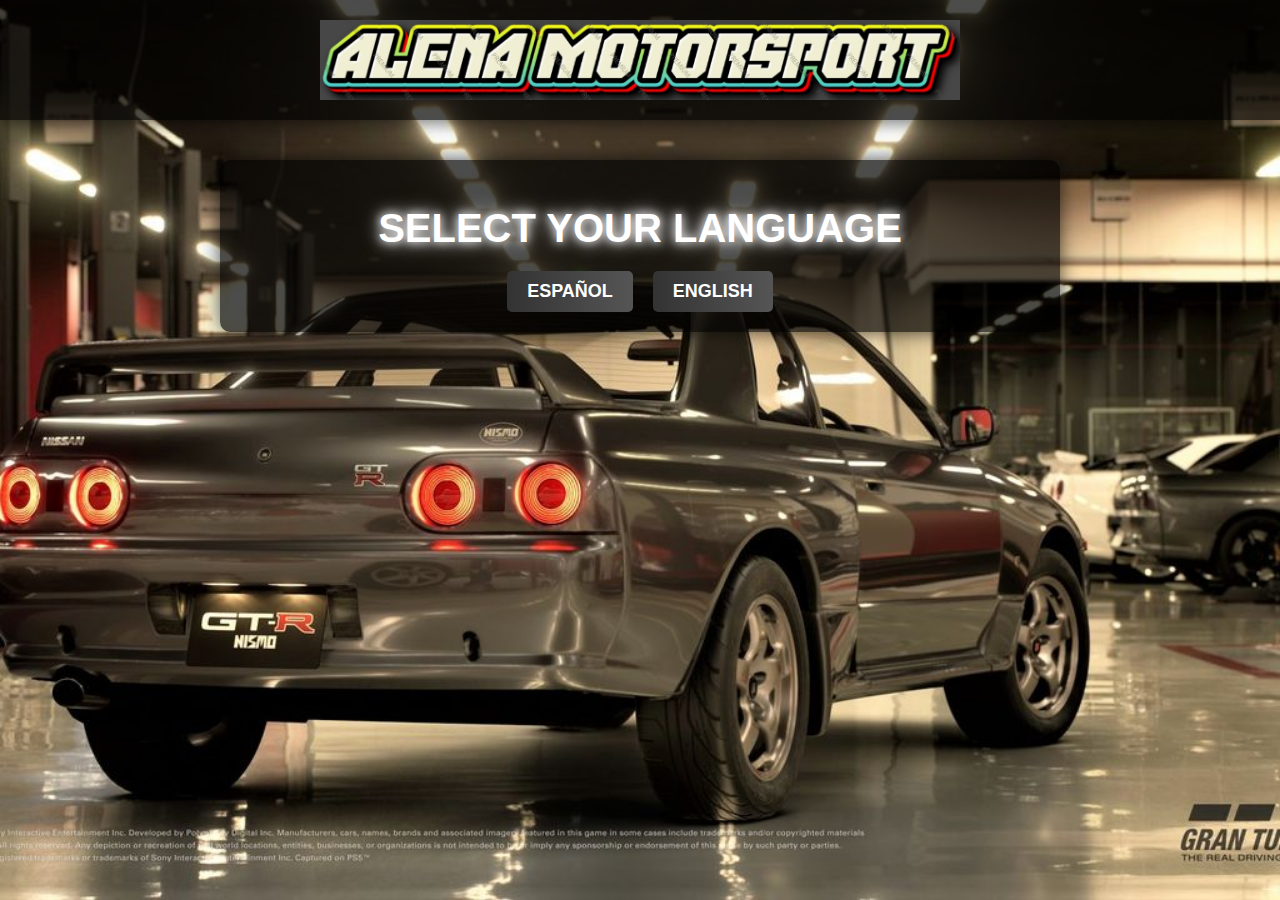
<file: index.html>
<!DOCTYPE html>
<html lang="en">
<head>
    <meta charset="UTF-8">
    <meta name="viewport" content="width=device-width, initial-scale=1.0">
    <title>Language Selection</title>
    <link rel="stylesheet" href="styles.css">
    <script>
        function redirectToLanguage(lang) {
            if (lang === 'es') {
                window.location.href = 'credit_application_es.html';
            } else {
                window.location.href = 'credit_application_en.html';
            }
        }

        // Function to show the coupon
        function showCoupon(event) {
            event.preventDefault(); // Prevent form submission
            document.getElementById('coupon').style.display = 'block';
            document.getElementById('overlay').style.display = 'block';
        }

        // Function to close the coupon
        function closeCoupon() {
            document.getElementById('coupon').style.display = 'none';
            document.getElementById('overlay').style.display = 'none';
        }
    </script>
</head>
<body>
    <header class="header-luminous">
        <div class="header-overlay">
            <img src="image.png.jpg" alt="ALENA MOTORSPORT">
        </div>
    </header>
    <main>
        <div class="language-section">
            <h1 class="main-title">Select Your Language</h1>
            <div class="language-buttons">
                <button class="language-btn pulse" onclick="redirectToLanguage('es')">Español</button>
                <button class="language-btn pulse" onclick="redirectToLanguage('en')">English</button>
            </div>
        </div>
    </main>
    </main>

    <!-- Coupon Overlay -->
    <div id="overlay" class="overlay" onclick="closeCoupon()"></div>
    <div id="coupon" class="coupon">
        <img src="Cupon de descuento para clientes.jpg" alt="Cupón de Descuento">
        <button onclick="closeCoupon()" class="close-coupon-btn">Cerrar</button>
    </div>
</body>
</html>
</file>
<file: styles.css>
/* General Styles */
body {
    font-family: Arial, sans-serif;
    margin: 0;
    padding: 0;
    background: url('imagendefondodeportiva.webp') no-repeat center center fixed;
    background-size: cover;
    color: #f1f1f1;
    overflow-x: hidden;
}

/* Header Styling */
header {
    background: rgba(0, 0, 0, 0.7);
    text-align: center;
    padding: 20px 0;
    box-shadow: 0 4px 15px rgba(0, 0, 0, 0.5);
    position: relative;
}

header img {
    max-width: 50%;
    height: auto;
    display: block;
    margin: 0 auto;
    animation: subtleGlow 3s infinite alternate;
}

@keyframes subtleGlow {
    0% {
        filter: drop-shadow(0 0 5px #ffffff);
    }
    100% {
        filter: drop-shadow(0 0 10px #c0c0c0);
    }
}

/* Language Section Styling for Index Page */
.language-section {
    max-width: 800px;
    margin: 40px auto;
    padding: 20px;
    background: rgba(0, 0, 0, 0.7); /* Fondo sombreado */
    border-radius: 10px;
    box-shadow: 0 0 20px rgba(0, 0, 0, 0.7); /* Sombra externa */
    text-align: center;
}

.language-section .main-title {
    color: #ffffff;
    text-transform: uppercase;
    margin-bottom: 20px;
    font-size: 2.5em;
    text-shadow: 0 0 10px #ffffff, 0 0 15px #808080, 0 0 20px rgba(255, 255, 255, 0.8);
}

.language-section .language-buttons {
    display: flex;
    justify-content: center;
    gap: 20px;
    margin-top: 20px;
}

.language-section .language-btn {
    padding: 10px 20px;
    background: linear-gradient(90deg, #333333, #555555);
    color: white;
    font-size: 18px;
    font-weight: bold;
    border: none;
    border-radius: 5px;
    cursor: pointer;
    text-transform: uppercase;
    transition: transform 0.2s, box-shadow 0.2s;
}

.language-section .language-btn:hover {
    transform: scale(1.05);
    box-shadow: 0 0 12px #c0c0c0;
}

.language-section .language-btn.pulse {
    animation: pulseEffect 2s infinite;
}

/* Pulse Effect Animation for Buttons */
@keyframes pulseEffect {
    0% {
        box-shadow: 0 0 5px #ffffff;
    }
    50% {
        box-shadow: 0 0 15px #ff4500;
    }
    100% {
        box-shadow: 0 0 5px #ffffff;
    }
}

/* Form Styling (Spanish and English Pages) */
form {
    max-width: 800px;
    margin: 30px auto;
    padding: 30px;
    background: rgba(20, 20, 20, 0.95);
    border-radius: 10px;
    box-shadow: 0 8px 20px rgba(0, 0, 0, 0.7);
}

h1, h2 {
    text-align: center;
    text-transform: uppercase;
}

h1 {
    color: #ffffff;
    margin-bottom: 20px;
    font-size: 2.5em;
    text-shadow: 0 0 5px #ffffff, 0 0 10px #808080;
}

h2 {
    color: #c0c0c0;
    margin-bottom: 20px;
    font-size: 1.8em;
    border-bottom: 2px solid #c0c0c0;
    padding-bottom: 10px;
}

/* Labels and Inputs */
label {
    display: block;
    margin-bottom: 8px;
    color: #e0e0e0;
}

input, select {
    width: 100%;
    padding: 10px;
    margin-bottom: 20px;
    border: 2px solid #c0c0c0;
    border-radius: 5px;
    font-size: 14px;
    background-color: #333333;
    color: #f1f1f1;
    transition: border-color 0.3s ease, box-shadow 0.3s ease;
}

/* Input Validation */
input:valid, select:valid {
    border-color: #00ff00;
    box-shadow: 0 0 8px #00ff00;
}

input:invalid, select:invalid {
    border-color: #ff0000;
    box-shadow: 0 0 8px #ff0000;
}

input:focus, select:focus {
    outline: none;
    border-color: #00ffff;
    box-shadow: 0 0 12px #00ffff;
}

/* Submit Button Styling */
.submit-btn {
    display: block;
    width: 100%;
    padding: 12px;
    background: linear-gradient(90deg, #333333, #808080);
    color: white;
    font-size: 18px;
    font-weight: bold;
    border: none;
    border-radius: 5px;
    cursor: pointer;
    text-transform: uppercase;
    transition: transform 0.2s, box-shadow 0.2s;
}

.submit-btn:hover {
    transform: scale(1.05);
    box-shadow: 0 0 12px #c0c0c0;
}

/* Coupon Styling */
#overlay {
    display: none;
    position: fixed;
    top: 0;
    left: 0;
    width: 100%;
    height: 100%;
    background: rgba(0, 0, 0, 0.7);
    z-index: 999;
}

#coupon {
    display: none;
    position: fixed;
    top: 50%;
    left: 50%;
    transform: translate(-50%, -50%);
    background-color: rgba(255, 255, 255, 0.95);
    padding: 20px;
    border-radius: 10px;
    text-align: center;
    z-index: 1000;
    box-shadow: 0 0 15px rgba(0, 0, 0, 0.7);
    max-width: 90%;
    width: 400px;
}

#coupon img {
    max-width: 100%;
    height: auto;
    border-radius: 10px;
}

.close-coupon-btn {
    margin-top: 20px;
    padding: 10px 20px;
    background: #333333;
    color: white;
    border: none;
    border-radius: 5px;
    cursor: pointer;
    transition: background-color 0.3s ease, transform 0.3s;
}

.close-coupon-btn:hover {
    background: #555555;
    transform: scale(1.1);
}
</file>
